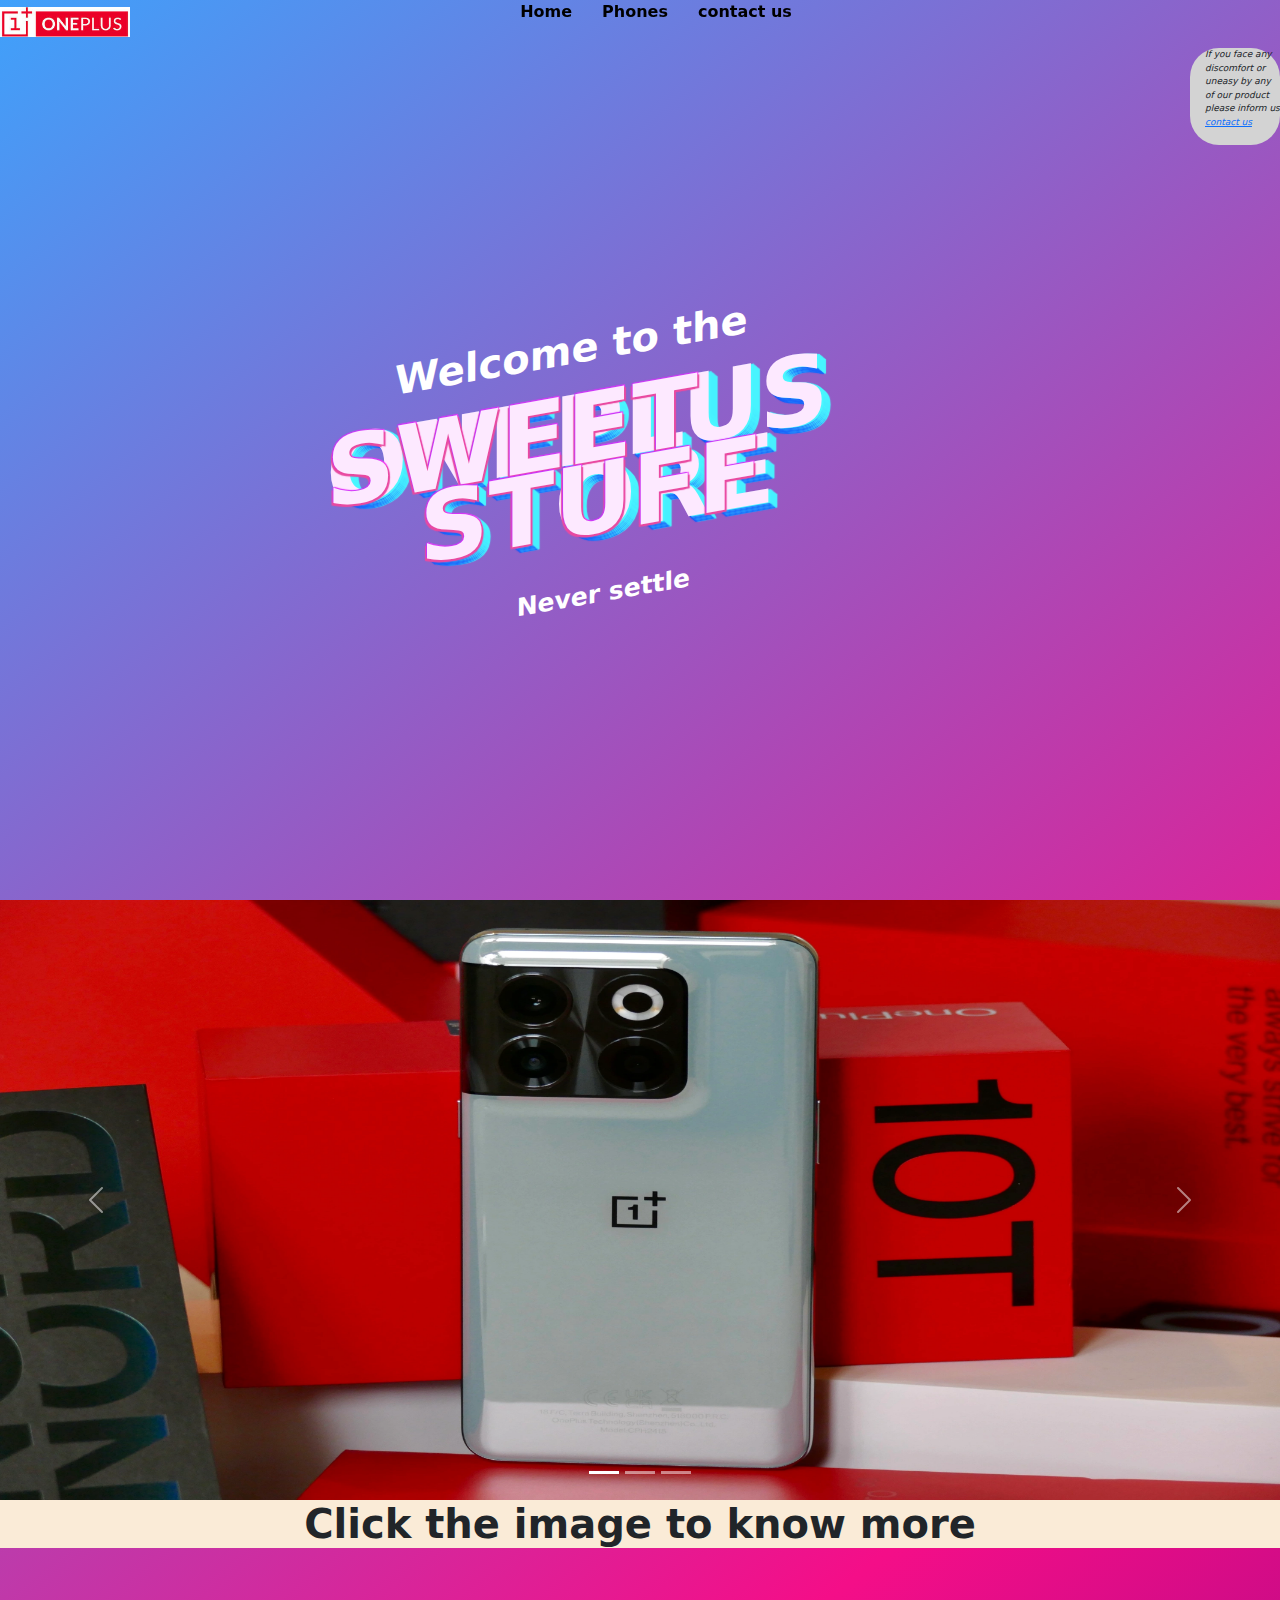
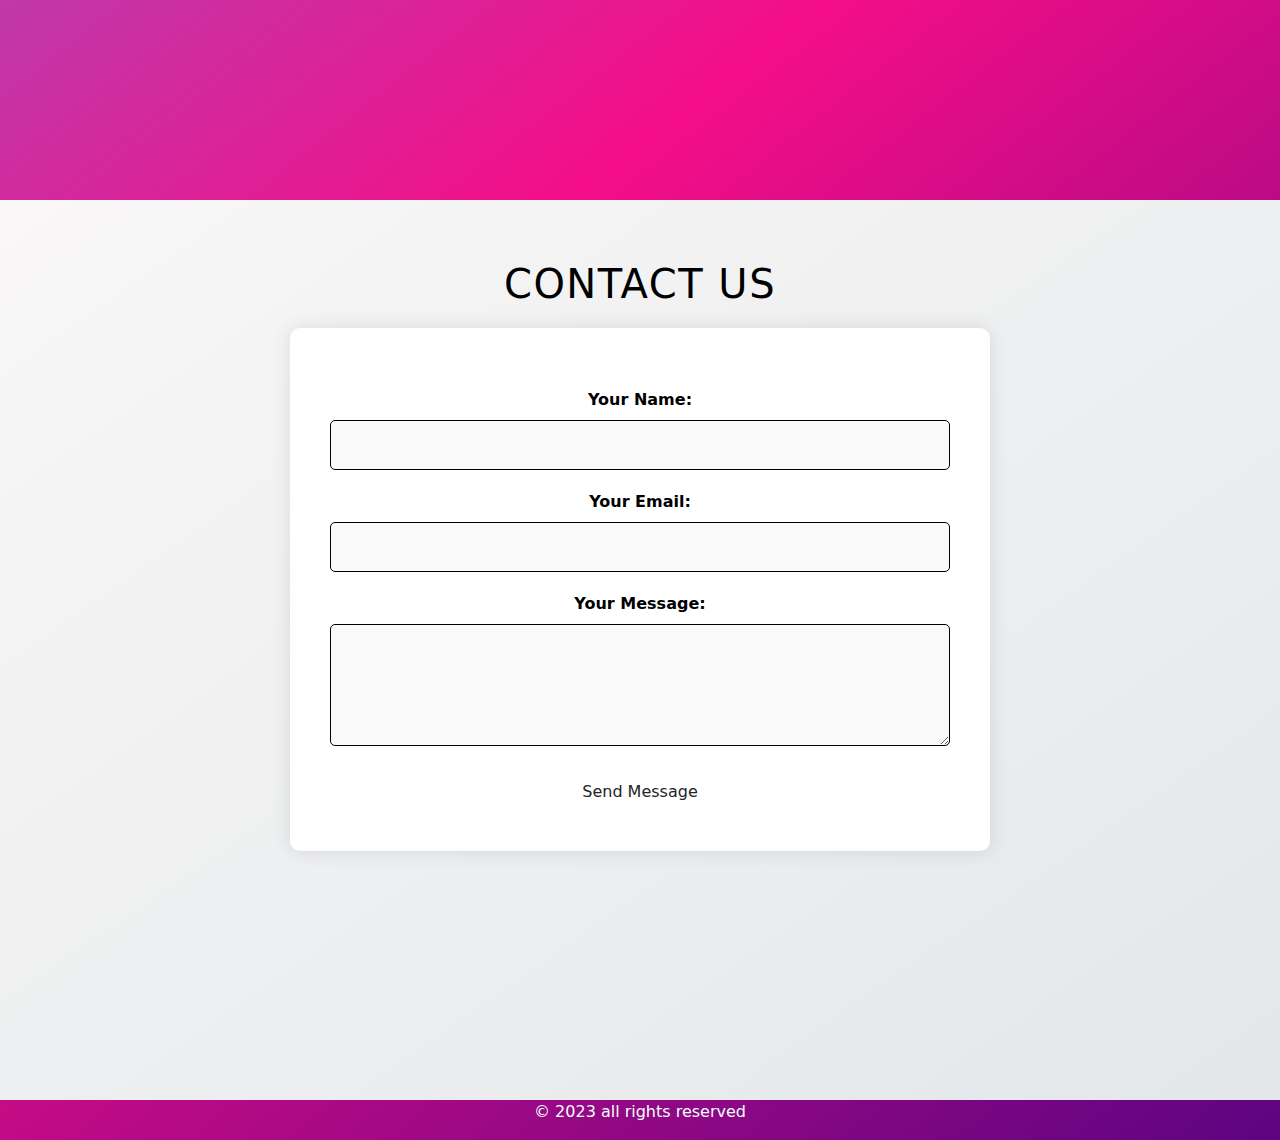
<file: Model exam oct/index.html>
<!DOCTYPE html>
<html lang="en">
<head>
    <meta charset="UTF-8">
    <meta name="viewport" content="width=device-width, initial-scale=1.0">
    <title>Document</title>
    <link rel="stylesheet" href="styles/main.css">
    <link rel="stylesheet" href="https://cdn.jsdelivr.net/npm/bootstrap@5.3.2/dist/css/bootstrap.min.css">
    <script  src="https://cdn.jsdelivr.net/npm/bootstrap@5.3.2/dist/js/bootstrap.bundle.min.js"></script>
</head>
<body>
    <section class="head" id="home">    
    <header id="header">
        <nav id="navbar">
            <img src="images/oneplus log.jpg" width="130px" height="30px" alt="oneplus" id="logo" style="position: absolute; top: 7px; left: 0;">
            <div id="nav-links">
                <ul >
                    <li><a class="fromCenter" href="#home" style="text-align: center;">Home</a></li>
                    <li><a  class="fromCenter" href="#Phones">Phones</a></li>
                    <li><a  class="fromCenter" href="#contact us">contact us</a></li>
                </ul>
            </div>
        </nav>
    </header>
    <br> <br>
    <aside>
        <p>If you face any discomfort or uneasy by any of our product please inform us <a href="">contact us</a></p>
    </aside>
    <div class="header">
        <divc class="title-wrapper">
          <h1 class="sweet-title">
            <span data-text="Sweet">Oneplus</span>
            <span data-text="Stuff">Store</span>
          </h1>
          <span class="top-title" >Welcome to the</span>
          <span class="bottom-title">Never settle</span>
          </div>
        </div>
 </section>
    <section id="Phones">
    <div id="carouselExampleIndicators" class="carousel slide">
        <div class="carousel-indicators">
          <button type="button" data-bs-target="#carouselExampleIndicators" data-bs-slide-to="0" class="active" aria-current="true" aria-label="Slide 1"></button>
          <button type="button" data-bs-target="#carouselExampleIndicators" data-bs-slide-to="1" aria-label="Slide 2"></button>
          <button type="button" data-bs-target="#carouselExampleIndicators" data-bs-slide-to="2" aria-label="Slide 3"></button>
        </div>
        <div class="carousel-inner">
          <div class="carousel-item active">
            <a href="oneplus10t.html"><img src="images/OnePlus-10T-Back-Front.jpg" width="800px" height="600px" class="d-block w-100" alt="..." style="background-size: cover;"></a>
            
          </div>
          <div class="carousel-item">
            <a href="oneplus11r.html"><img src="images/11 5g.png" width="800px" height="600px" class="d-block w-100" alt="..."></a>
            
          </div>
          <div class="carousel-item">
            <a href="oneplus11.html"><img src="images/oneplus11.jpg" width="800px" height="600px" class="d-block w-100" alt="..."></a>
            
          </div>
        </div>
        <button class="carousel-control-prev" type="button" data-bs-target="#carouselExampleIndicators" data-bs-slide="prev">
          <span class="carousel-control-prev-icon" aria-hidden="true"></span>
          <span class="visually-hidden">Previous</span>
        </button>
        <button class="carousel-control-next" type="button" data-bs-target="#carouselExampleIndicators" data-bs-slide="next">
          <span class="carousel-control-next-icon" aria-hidden="true"></span>
          <span class="visually-hidden">Next</span>
        </button>
      </div>
      <h1 style="text-align: center; background-color: antiquewhite; font-weight: 600;">Click the image to know more</h1>
    </section>
    <section id="contact us">
        <section id="Contact">
            <div class="container">
                <h2>Contact Us</h2>
                <div class="contact-form">
                    <form action="https://formsubmit.co/guruthedev20@email.com" method="post">
                        <div class="form-group">
                            <label for="name">Your Name:</label>
                            <input type="text" id="name" name="name" required>
                        </div>
                        <div class="form-group">
                            <label for="email">Your Email:</label>
                            <input type="email" id="email" name="email" required>
                        </div>
                        <div class="form-group">
                            <label for="message">Your Message:</label>
                            <textarea id="message" name="message" rows="4" required></textarea>
                        </div>
                        <button type="submit" class="btn">Send Message</button>
                    </form>
                </div>
            </div>
        </section>
        
       
        
    </section>
    <footer>
        <p style="text-align: center;color: azure;">&copy; 2023 all rights reserved</p>
    </footer>
    
</body>
</html>

<!-- zzzzzzzzzzzzzzzzzzzzzzzzzzzzzzzzz -->
</file>
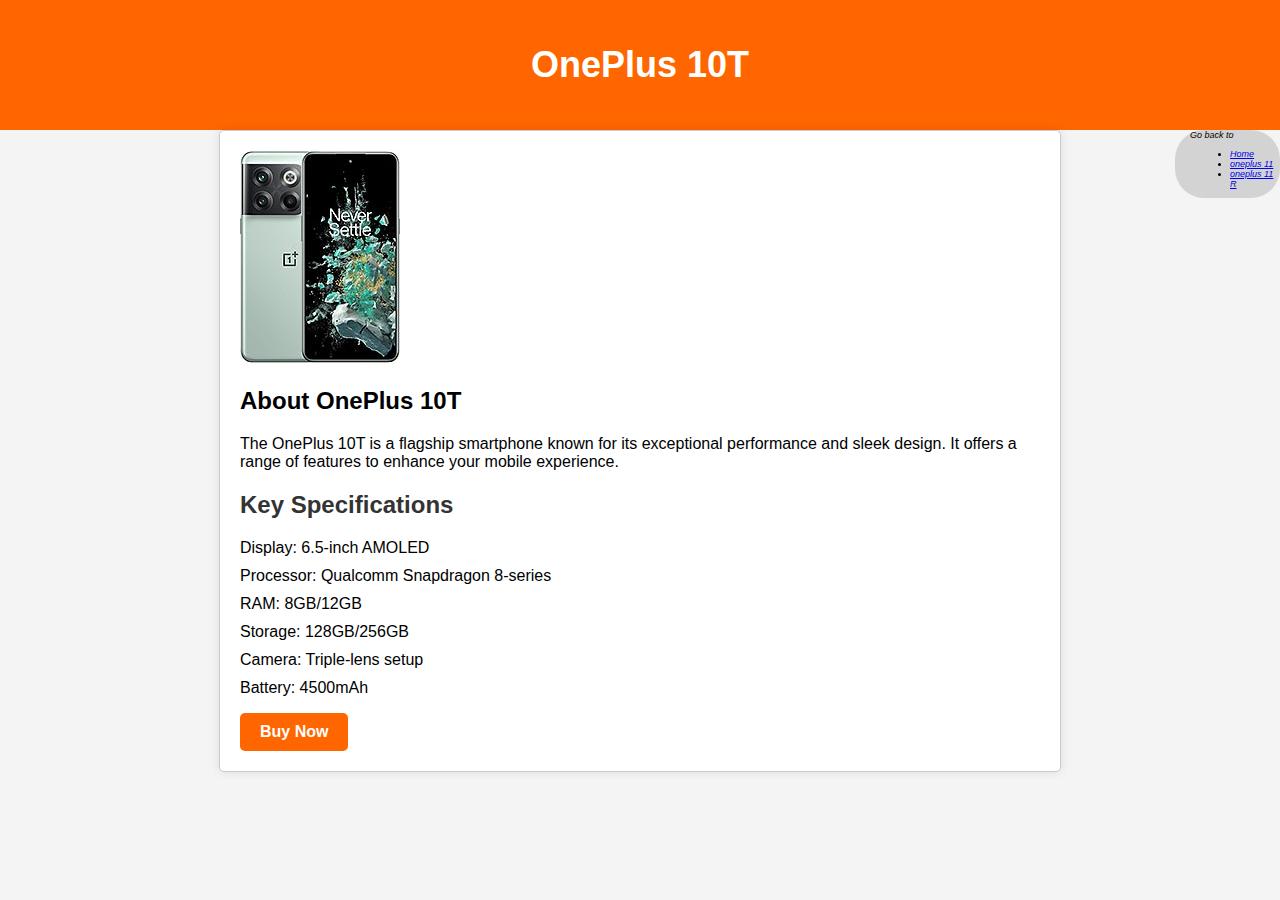
<file: Model exam oct/oneplus10t.html>
<!DOCTYPE html>
<html>
<head>
    <meta charset="UTF-8">
    <title>OnePlus 10T</title>
    <style>
        body {
            font-family: Arial, sans-serif;
            background-color: #f4f4f4;
            margin: 0;
            padding: 0;
        }

        header {
            background-color: #f60;
            color: #fff;
            padding: 20px;
            text-align: center;
        }

        h1 {
            font-size: 36px;
        }

        .container {
            max-width: 800px;
            margin: 0 auto;
            padding: 20px;
            background-color: #fff;
            border: 1px solid #ccc;
            border-radius: 5px;
            box-shadow: 0 0 10px rgba(0, 0, 0, 0.1);
        }

        .specs {
            margin-top: 20px;
        }

        .specs h2 {
            font-size: 24px;
            color: #333;
        }

        .specs ul {
            list-style-type: none;
            padding: 0;
        }

        .specs li {
            margin: 10px 0;
        }

        .button {
            display: inline-block;
            padding: 10px 20px;
            background-color: #f60;
            color: #fff;
            text-decoration: none;
            border-radius: 5px;
            font-weight: bold;
        }

        .button:hover {
            background-color: #e04d00;
        }

        .phone-image {
            max-width: 100%;
        }
        aside {
    width: 90px;
    padding-left: 15px;
    margin-left: 15px;
    float: right;
    font-style: italic;
    background-color: lightgray;
    font-size: xx-small;
    border-radius: 29px;
    
  }
    </style>
</head>
<body>
    <header>
        <h1>OnePlus 10T</h1>
    </header>
    <aside>
     Go back to 
     <ul>
        <li><a href="index.html">Home</a></li>
        <li><a href="oneplus11.html">oneplus 11</a></li>
        <li><a href="oneplus11r.html">oneplus 11 R</a></li>
     </ul>
    </aside>

    <div class="container">
        <img class="phone-image" src="images/oneplus 10t.jpg" alt="OnePlus 10T Smartphone">
        <h2>About OnePlus 10T</h2>
        <p>
            The OnePlus 10T is a flagship smartphone known for its exceptional performance and sleek design. It offers a range of features to enhance your mobile experience.
        </p>

        <div class="specs">
            <h2>Key Specifications</h2>
            <ul>
                <li>Display: 6.5-inch AMOLED</li>
                <li>Processor: Qualcomm Snapdragon 8-series</li>
                <li>RAM: 8GB/12GB</li>
                <li>Storage: 128GB/256GB</li>
                <li>Camera: Triple-lens setup</li>
                <li>Battery: 4500mAh</li>
            </ul>
        </div>

        <a href="#" class="button">Buy Now</a>
    </div>
</body>
</html>
</file>
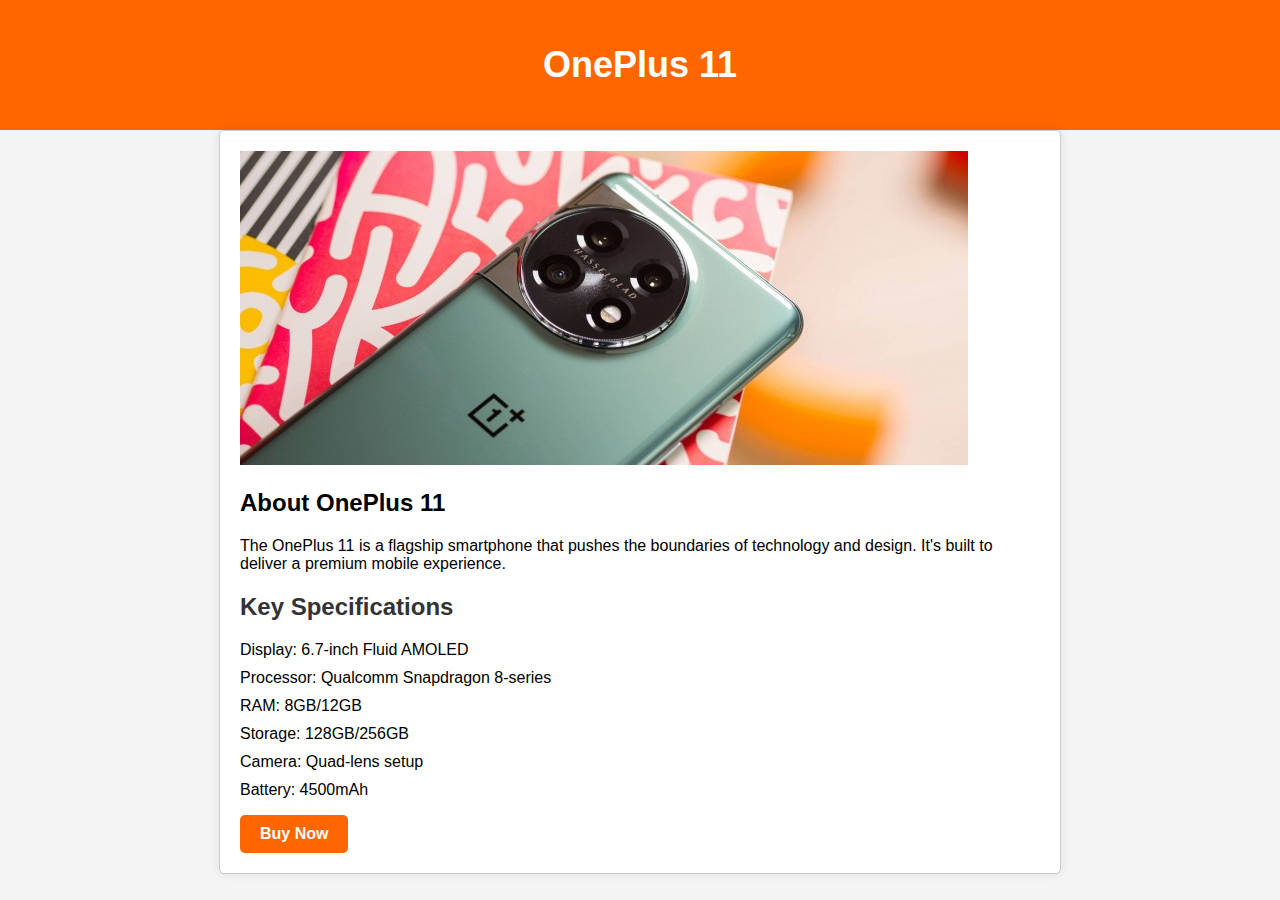
<file: Model exam oct/oneplus11.html>
<!DOCTYPE html>
<html>
<head>
    <meta charset="UTF-8">
    <title>OnePlus 11</title>
    <style>
        body {
            font-family: Arial, sans-serif;
            background-color: #f4f4f4;
            margin: 0;
            padding: 0;
        }

        header {
            background-color: #f60;
            color: #fff;
            padding: 20px;
            text-align: center;
        }

        h1 {
            font-size: 36px;
        }

        .container {
            max-width: 800px;
            margin: 0 auto;
            padding: 20px;
            background-color: #fff;
            border: 1px solid #ccc;
            border-radius: 5px;
            box-shadow: 0 0 10px rgba(0, 0, 0, 0.1);
        }

        .specs {
            margin-top: 20px;
        }

        .specs h2 {
            font-size: 24px;
            color: #333;
        }

        .specs ul {
            list-style-type: none;
            padding: 0;
        }

        .specs li {
            margin: 10px 0;
        }

        .button {
            display: inline-block;
            padding: 10px 20px;
            background-color: #f60;
            color: #fff;
            text-decoration: none;
            border-radius: 5px;
            font-weight: bold;
        }

        .button:hover {
            background-color: #e04d00;
        }

        .phone-image {
            max-width: 100%;
        }
    </style>
</head>
<body>
    <header>
        <h1>OnePlus 11</h1>
    </header>

    <div class="container">
        <img class="phone-image" src="images/oneplus11.jpg" alt="OnePlus 11 Smartphone">
        <h2>About OnePlus 11</h2>
        <p>
            The OnePlus 11 is a flagship smartphone that pushes the boundaries of technology and design. It's built to deliver a premium mobile experience.
        </p>

        <div class="specs">
            <h2>Key Specifications</h2>
            <ul>
                <li>Display: 6.7-inch Fluid AMOLED</li>
                <li>Processor: Qualcomm Snapdragon 8-series</li>
                <li>RAM: 8GB/12GB</li>
                <li>Storage: 128GB/256GB</li>
                <li>Camera: Quad-lens setup</li>
                <li>Battery: 4500mAh</li>
            </ul>
        </div>

        <a href="#" class="button">Buy Now</a>
    </div>
</body>
</html>
</file>
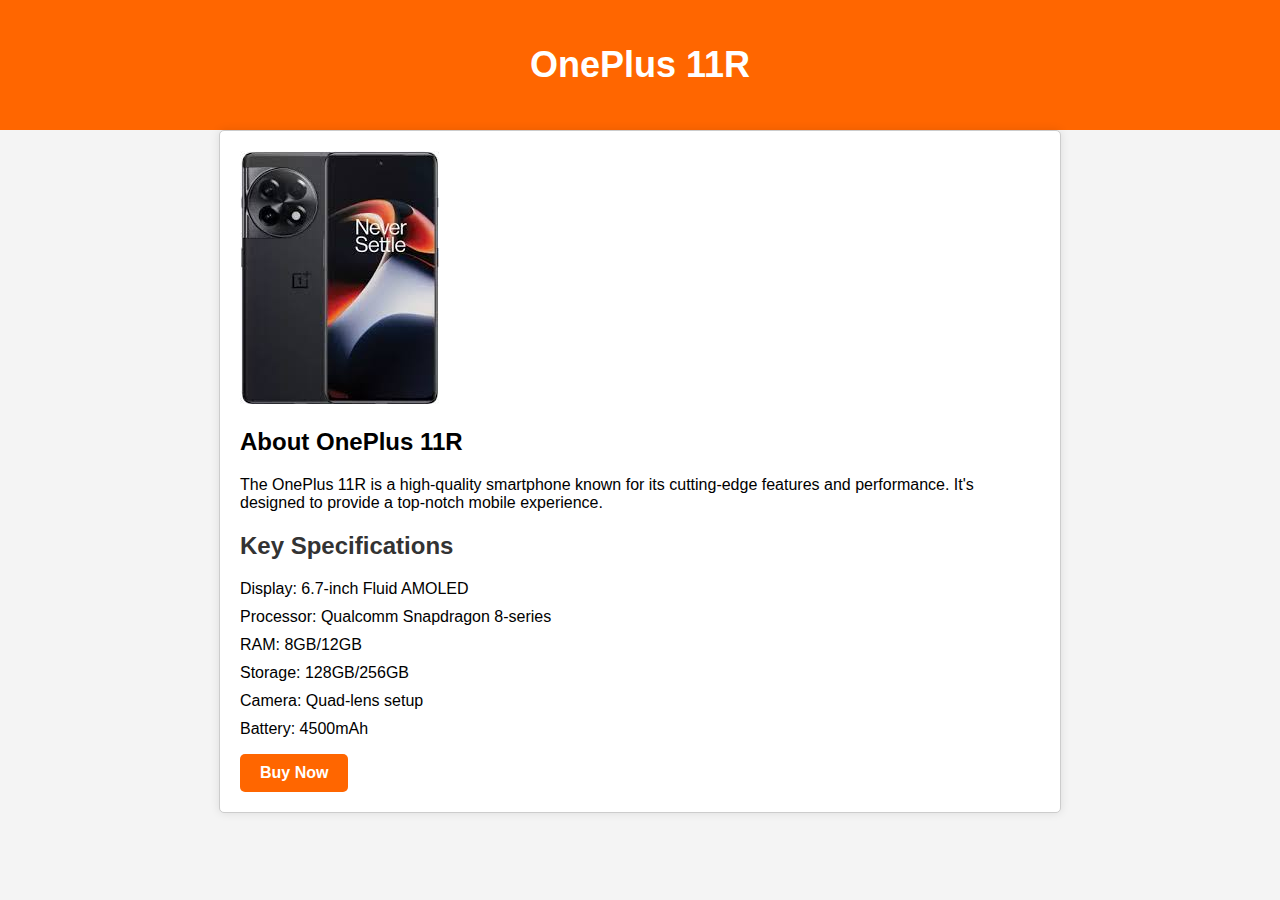
<file: Model exam oct/oneplus11r.html>
<!DOCTYPE html>
<html>
<head>
    <meta charset="UTF-8">
    <title>OnePlus 11R</title>
    <style>
        body {
            font-family: Arial, sans-serif;
            background-color: #f4f4f4;
            margin: 0;
            padding: 0;
        }

        header {
            background-color: #f60;
            color: #fff;
            padding: 20px;
            text-align: center;
        }

        h1 {
            font-size: 36px;
        }

        .container {
            max-width: 800px;
            margin: 0 auto;
            padding: 20px;
            background-color: #fff;
            border: 1px solid #ccc;
            border-radius: 5px;
            box-shadow: 0 0 10px rgba(0, 0, 0, 0.1);
        }

        .specs {
            margin-top: 20px;
        }

        .specs h2 {
            font-size: 24px;
            color: #333;
        }

        .specs ul {
            list-style-type: none;
            padding: 0;
        }

        .specs li {
            margin: 10px 0;
        }

        .button {
            display: inline-block;
            padding: 10px 20px;
            background-color: #f60;
            color: #fff;
            text-decoration: none;
            border-radius: 5px;
            font-weight: bold;
        }

        .button:hover {
            background-color: #e04d00;
        }

        .phone-image {
            max-width: 100%;
        }
    </style>
</head>
<body>
    <header>
        <h1>OnePlus 11R</h1>
    </header>

    <div class="container">
        <img class="phone-image" src="images/oneplus 11r.jpg" alt="OnePlus 11R Smartphone">
        <h2>About OnePlus 11R</h2>
        <p>
            The OnePlus 11R is a high-quality smartphone known for its cutting-edge features and performance. It's designed to provide a top-notch mobile experience.
        </p>

        <div class="specs">
            <h2>Key Specifications</h2>
            <ul>
                <li>Display: 6.7-inch Fluid AMOLED</li>
                <li>Processor: Qualcomm Snapdragon 8-series</li>
                <li>RAM: 8GB/12GB</li>
                <li>Storage: 128GB/256GB</li>
                <li>Camera: Quad-lens setup</li>
                <li>Battery: 4500mAh</li>
            </ul>
        </div>

        <a href="#" class="button">Buy Now</a>
    </div>
</body>
</html>
</file>
<file: Model exam oct/styles/main.css>
body{
    margin: 0;
    padding: 0;
}
section{
    height: 100vh;
}
/* header and nav styles */
#header{
    background: linear-gradient(to right, red,rgb(25, 12, 12),rgb(0, 0, 0));
    background: linear-gradient(to right, red, rgb(25, 12, 12), rgb(0, 0, 0));
    position: fixed; /* Make the header fixed */
    width: 100%; /* Set the width to 100% */
    top: 0; /* Stick it to the top */
    z-index: 1;
}
#header-content{
color: rgb(255, 255, 255);
padding: 1px;
text-align: center;
font-family: 'Lucida Sans', 'Lucida Sans Regular', 'Lucida Grande', 'Lucida Sans Unicode', Geneva, Verdana, sans-serif;
/* text-shadow: 0px 3px 3px #234D3C; */

}
#navbar{
position: fixed;
}

#navbar ul{
   list-style-type: none;
   display: inline-flex;
   gap: 30px;
   text-align: center;
}
#navbar{
    text-align: center;
    right: 0;
    left: 0;
    position: absolute;
}
#navbar a{
text-decoration: none;
color: rgb(0, 0, 0);
font-weight: 800;
}

#navbar a:after {
    display: block;
  content: '';
  border-bottom: solid 2px #ff0000;  
  transform: scaleX(0);  
  transition: transform 200ms ease-in-out;
}
#navbar a:hover:after { 
    transform: scaleX(1);
}
/* aside */
aside {
    width: 90px;
    padding-left: 15px;
    margin-left: 15px;
    float: right;
    font-style: italic;
    background-color: lightgray;
    font-size: xx-small;
    border-radius: 29px;
    
  }
  aside p{
    
  }

/* welcome txt */
@import url("https://fonts.googleapis.com/css2?family=Exo+2:wght@300;700;900&display=swap");

body {
  font-family: "Exo 2", sans-serif;
  background: rgb(63, 161, 251);
  background: linear-gradient(
    142deg,
    rgba(63, 161, 251, 1) 0%,
    rgb(244, 14, 136) 60%,rgb(93, 4, 129) 100%
  );
}

.header {
  max-width: 1200px;
  margin: 0 auto;
  padding: 1rem;
  display: flex;
  align-items: center;
  justify-content: center;
  height: calc(100vh - 4rem);
}

.title-wrapper {
  display: grid;
  align-items: center;
  justify-content: center;
  transform: skew(0, -10deg);
}

.top-title {
  order: 1;
  text-align: center;
  display: block;
  color: #fff;
  font-size: 40px;
  font-weight: 800;
  margin-bottom: 1rem;
  padding-right: 2rem;
}

.bottom-title {
  order: 3;
  text-align: center;
  display: block;
  color: #fff;
  font-size:25px;
  font-weight: 800;
  margin-top: 2rem;
  padding-left: 2rem;
}

.sweet-title {
  order: 2;
  color: #fde9ff;
  font-weight: 900;
  text-transform: uppercase;
  font-size: clamp(3rem, 10vw, 6rem);
  line-height: 0.75em;
  text-align: center;
  text-shadow: 3px 1px 1px #4af7ff, 2px 2px 1px #165bfb, 4px 2px 1px #4af7ff,
    3px 3px 1px #165bfb, 5px 3px 1px #4af7ff, 4px 4px 1px #165bfb,
    6px 4px 1px #4af7ff, 5px 5px 1px #165bfb, 7px 5px 1px #4af7ff,
    6px 6px 1px #165bfb, 8px 6px 1px #4af7ff, 7px 7px 1px #165bfb,
    9px 7px 1px #4af7ff;

  span {
    display: block;
    position: relative;

    &:before {
      content: attr(data-text);
      position: absolute;
      text-shadow: 2px 2px 1px #e94aa1, -1px -1px 1px #c736f9,
        -2px 2px 1px #e94aa1, 1px -1px 1px #f736f9;
      z-index: 1;
    }

    &:nth-child(1) {
      padding-right: 1.25rem;
    }

    &:nth-child(2) {
      padding-left: 1.25rem;
    }
  }
}

.carousel-inner a{
background-color: aliceblue;
border-radius: 10%;
text-align: center;
}
/* Add this to your existing CSS or in a separate CSS file */
/* Contact Us Section Styles */
#Contact {
    background: linear-gradient(145deg, #f9f7f7, #e3e7e9);
    padding: 60px 0;
    text-align: center;
}

#Contact h2 {
    font-size: 2.5rem;
    margin-bottom: 20px;
    color: #000000;
    text-transform: uppercase;
    letter-spacing: 1.5px;
}

.contact-form {
    max-width: 700px;
    margin: 0 auto;
    background: #fff;
    padding: 40px;
    border-radius: 10px;
    box-shadow: 0px 0px 20px rgba(0, 0, 0, 0.1);
}

.form-group {
    margin: 20px 0;
}

label {
    display: block;
    margin-bottom: 8px;
    color: #000000;
    font-weight: bold;
}

input[type="text"],
input[type="email"],
textarea {
    width: 100%;
    padding: 12px 15px;
    border: 1px solid #000000;
    border-radius: 5px;
    background: #f9f9f9;
    transition: border 0.3s;
}

input[type="text"]:focus,
input[type="email"]:focus,
textarea:focus {
    border: 1px solid #f60;
    outline: none;
}

textarea {
    resize: vertical;
}

.btn {
    display: inline-block;
    background-color: #f60;
    color: #fff;
    border: none;
    padding: 12px 25px;
    border-radius: 30px;
    font-size: 16px;
    font-weight: bold;
    cursor: pointer;
    transition: background-color 0.3s, transform 0.3s;
}

.btn:hover {
    background-color: #e04d00;
    transform: translateY(-3px);
}

.btn:active {
    transform: translateY(-1px);
}
</file>
